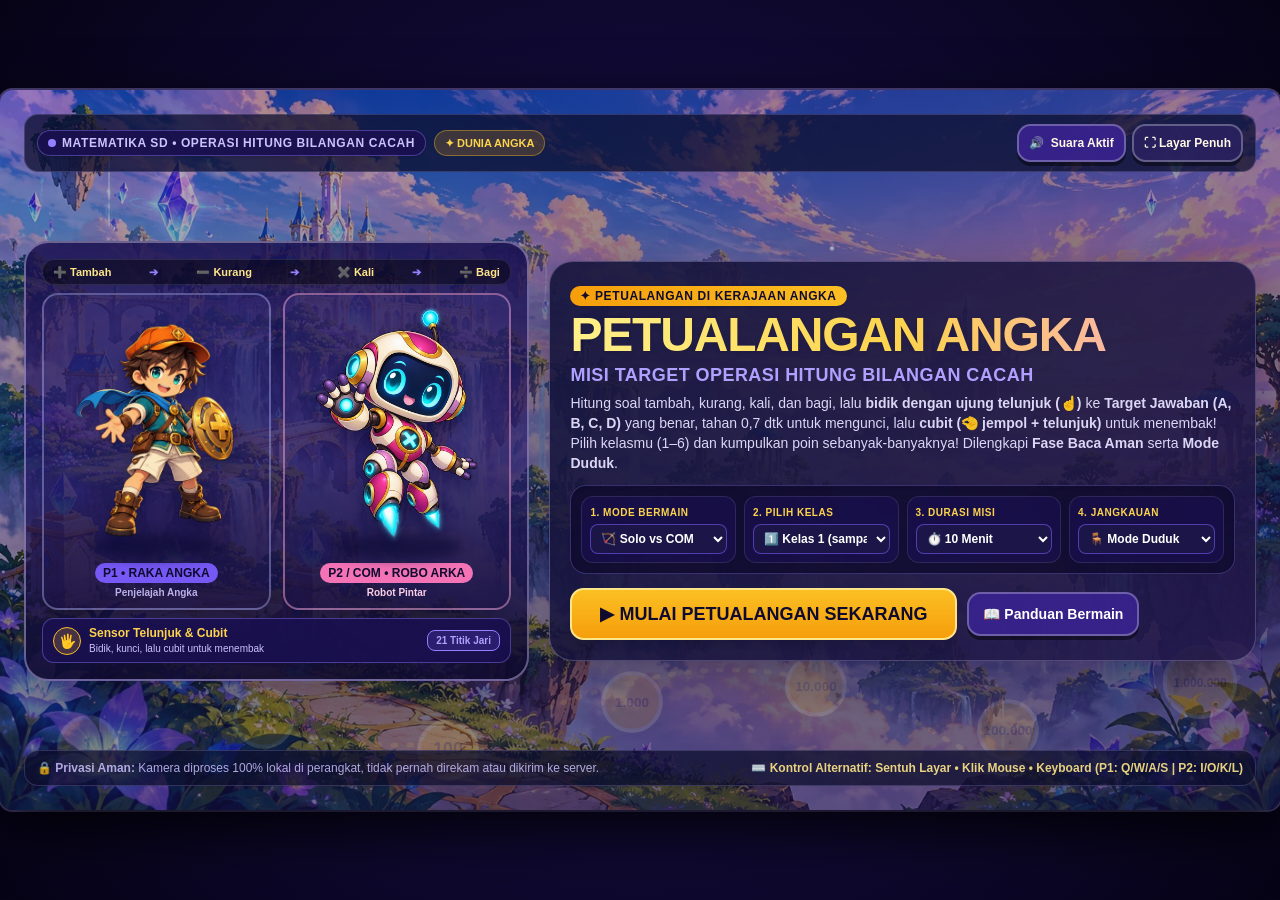
<file: index.html>
<!DOCTYPE html>
<html lang="id">
<head>
<meta charset="UTF-8">
<meta name="viewport" content="width=device-width, initial-scale=1.0, maximum-scale=1.0, user-scalable=no">
<title>Petualangan Angka: Target Operasi Hitung Bilangan Cacah (Kelas 1–6 SD)</title>
<link rel="stylesheet" href="aset/css/game.css"><link rel="stylesheet" href="aset/css/anime.css"><link rel="stylesheet" href="aset/css/tailwind-static.css">
<style id="mode-game-bersih">
/* Saat mode permainan aktif: latar ilustrasi & dekorasi dihilangkan agar kamera membaca tangan dengan jelas */
body.in-game #arena-container{background:#05060f !important;background-image:none !important}
body.in-game .world-backdrop,
body.in-game .world-sparkles{display:none !important;background:none !important}
body.in-game #webcam-video{opacity:1 !important}
</style>
</head>
<body>

<div id="arena-container">
  <div class="world-backdrop" aria-hidden="true"></div><div class="world-sparkles" aria-hidden="true"></div>
<!-- Video Kamera & Canvas Deteksi Gerak -->
  <video id="webcam-video" playsinline muted></video>
  <canvas id="motion-canvas"></canvas>

  <!-- LAYER ANTARMUKA UTAMA -->
  <div id="ui-layer">

    <!-- ================= 1. LAYAR COVER (RASIO 16:9 PRESISI & TANPA TUMPUK) ================= -->
    <section id="cover-screen" class="interactive-el w-full h-full grid grid-rows-[auto_1fr_auto] p-2.5 sm:p-4 lg:p-6 gap-2 overflow-hidden">
      
      <!-- Dekorasi Latar: Dunia Angka & Peta Petualangan (Non-Interaktif) -->
      <svg class="pointer-events-none absolute inset-0 w-full h-full z-0" viewBox="0 0 1600 900" preserveAspectRatio="xMidYMid slice" aria-hidden="true">
        <path d="M0,900 L0,640 Q200,560 420,640 T860,620 T1300,640 T1600,580 L1600,900 Z" fill="#2A1A7A" opacity="0.55"/>
        <circle cx="240" cy="120" r="3" fill="#FFF3C4"/><circle cx="520" cy="70" r="2" fill="#FFF3C4"/><circle cx="900" cy="110" r="3" fill="#FFF3C4"/><circle cx="1180" cy="60" r="2" fill="#FFF3C4"/><circle cx="1400" cy="150" r="3" fill="#FFF3C4"/><circle cx="160" cy="400" r="2" fill="#FFF3C4"/><circle cx="1500" cy="420" r="3" fill="#FFF3C4"/><circle cx="700" cy="330" r="2" fill="#FFF3C4"/><circle cx="1050" cy="380" r="2" fill="#FFF3C4"/><circle cx="380" cy="260" r="2" fill="#FFF3C4"/><text class="float-sym " x="90" y="230" font-family="Fredoka,sans-serif" font-weight="700" font-size="170" fill="#FFFFFF" opacity="0.16">+</text><text class="float-sym d2" x="1380" y="250" font-family="Fredoka,sans-serif" font-weight="700" font-size="190" fill="#22D3EE" opacity="0.2">×</text><text class="float-sym d3" x="230" y="560" font-family="Fredoka,sans-serif" font-weight="700" font-size="150" fill="#F472B6" opacity="0.2">÷</text><text class="float-sym " x="1330" y="560" font-family="Fredoka,sans-serif" font-weight="700" font-size="170" fill="#FFB300" opacity="0.18">−</text><text class="float-sym d2" x="760" y="210" font-family="Fredoka,sans-serif" font-weight="700" font-size="140" fill="#FFFFFF" opacity="0.12">=</text><text class="float-sym d3" x="620" y="520" font-family="Fredoka,sans-serif" font-weight="700" font-size="150" fill="#FFFFFF" opacity="0.1">7</text><text class="float-sym " x="1100" y="520" font-family="Fredoka,sans-serif" font-weight="700" font-size="160" fill="#FFFFFF" opacity="0.1">3</text>
        <path d="M60 840 C 300 720, 420 880, 640 790 S 1000 700, 1180 810 S 1450 850, 1560 720" fill="none" stroke="#FFD76A" stroke-width="6" stroke-dasharray="4 16" stroke-linecap="round" opacity="0.55"/>
        <g opacity="0.8"><circle cx="110" cy="820" r="36" fill="#FFB300" stroke="#FFF3C4" stroke-width="5"/><text x="110" y="826" text-anchor="middle" font-family="Fredoka,sans-serif" font-weight="700" font-size="22" fill="#3B1D00">1</text><circle cx="330" cy="785" r="36" fill="#FFB300" stroke="#FFF3C4" stroke-width="5"/><text x="330" y="791" text-anchor="middle" font-family="Fredoka,sans-serif" font-weight="700" font-size="22" fill="#3B1D00">10</text><circle cx="560" cy="825" r="36" fill="#FFB300" stroke="#FFF3C4" stroke-width="5"/><text x="560" y="831" text-anchor="middle" font-family="Fredoka,sans-serif" font-weight="700" font-size="22" fill="#3B1D00">100</text><circle cx="790" cy="765" r="36" fill="#FFB300" stroke="#FFF3C4" stroke-width="5"/><text x="790" y="771" text-anchor="middle" font-family="Fredoka,sans-serif" font-weight="700" font-size="17" fill="#3B1D00">1.000</text><circle cx="1020" cy="745" r="36" fill="#FFB300" stroke="#FFF3C4" stroke-width="5"/><text x="1020" y="751" text-anchor="middle" font-family="Fredoka,sans-serif" font-weight="700" font-size="17" fill="#3B1D00">10.000</text><circle cx="1260" cy="800" r="36" fill="#FFB300" stroke="#FFF3C4" stroke-width="5"/><text x="1260" y="806" text-anchor="middle" font-family="Fredoka,sans-serif" font-weight="700" font-size="17" fill="#3B1D00">100.000</text><circle cx="1500" cy="740" r="44" fill="#FFB300" stroke="#FFF3C4" stroke-width="5"/><text x="1500" y="746" text-anchor="middle" font-family="Fredoka,sans-serif" font-weight="700" font-size="15" fill="#3B1D00">1.000.000</text></g>
      </svg>

      <!-- BARIS 1: HEADER NAVIGASI ATAS -->
      <header class="relative z-10 flex items-center justify-between gap-2 border-b border-emerald-400/20 pb-1.5">
        <div class="flex items-center gap-2 min-w-0">
          <div class="flex items-center gap-1.5 bg-emerald-950/90 px-2.5 py-1 rounded-full border border-emerald-400/40 shadow truncate">
            <span class="inline-block w-2 h-2 rounded-full bg-emerald-400 animate-pulse shrink-0"></span>
            <span class="text-[10px] sm:text-xs font-extrabold tracking-wider text-emerald-200 truncate">MATEMATIKA SD • OPERASI HITUNG BILANGAN CACAH</span>
          </div>
          <span class="hidden xl:inline-flex items-center gap-1 bg-amber-500/20 border border-amber-400/40 text-amber-300 text-[11px] font-extrabold px-2.5 py-1 rounded-full shrink-0">
            ✦ DUNIA ANGKA
          </span>
        </div>

        <div class="flex items-center gap-1.5 shrink-0">
          <button id="btn-toggle-audio" class="btn-game bg-emerald-800/90 hover:bg-emerald-700 text-[11px] sm:text-xs px-2.5 py-1 min-h-[34px] sm:min-h-[38px]" aria-label="Pengaturan Suara">
            <span id="audio-icon">🔊</span> <span id="audio-label">Suara Aktif</span>
          </button>
          <button id="btn-fullscreen" class="btn-game bg-slate-800/90 hover:bg-slate-700 text-[11px] sm:text-xs px-2.5 py-1 min-h-[34px] sm:min-h-[38px]" aria-label="Layar Penuh">
            ⛶ Layar Penuh
          </button>
        </div>
      </header>

      <!-- BARIS 2: PANGGUNG UTAMA (GRID 12 KOLOM PRESISI, TIDAK SALING MENUMPUK) -->
      <div class="relative z-10 grid grid-cols-12 gap-3 sm:gap-5 items-center my-auto w-full max-w-[1440px] mx-auto min-h-0">
        
        <!-- KOLOM KIRI (5 KOLOM): DIORAMA KARAKTER & VISUAL TARGET INTERAKTIF -->
        <div class="diorama col-span-5 flex flex-col justify-between bg-gradient-to-b from-emerald-950/85 via-emerald-900/60 to-slate-950/90 border-2 border-emerald-400/40 rounded-2xl sm:rounded-3xl p-2.5 sm:p-4 shadow-2xl h-full max-h-[410px] gap-2">
          
          <!-- Banner Rantai Makanan Mini di Atas Diorama -->
          <div class="flex items-center justify-between bg-black/45 px-2.5 py-1 rounded-xl border border-white/10 text-[9px] sm:text-[11px] font-extrabold text-amber-200">
            <span>➕ Tambah</span>
            <span class="text-emerald-400">➔</span>
            <span>➖ Kurang</span>
            <span class="text-emerald-400">➔</span>
            <span>✖️ Kali</span>
            <span class="text-emerald-400">➔</span>
            <span>➗ Bagi</span>
          </div>

          <!-- Panggung 2 Tokoh Utama (Raka & Robo Arka) -->
          <div class="grid grid-cols-2 gap-2 sm:gap-3 my-auto">
            <!-- Kartu P1: Raka -->
            <div class="character-card bg-emerald-950/90 border-2 border-emerald-400 rounded-2xl p-2 flex flex-col items-center text-center shadow-lg">
              <div class="character-stage">
                <span class="character-motion raka" data-character="raka"><img class="character-art" src="aset/karakter/raka.webp" alt="Raka, penjelajah angka" draggable="false"></span>
              </div>
              <span class="mt-1 bg-emerald-500 text-slate-950 font-black text-[9px] sm:text-xs px-2 py-0.5 rounded-full uppercase">
                P1 • Raka Angka
              </span>
              <span class="text-[9px] sm:text-[10px] text-emerald-200/90 mt-0.5 font-semibold">Penjelajah Angka</span>
            </div>

            <!-- Kartu P2/COM: Robo Arka -->
            <div class="character-card bg-fuchsia-950/90 border-2 border-pink-400 rounded-2xl p-2 flex flex-col items-center text-center shadow-lg">
              <div class="character-stage">
                <span class="character-motion arka" data-character="arka"><img class="character-art" src="aset/karakter/robo-arka.webp" alt="Robo Arka, robot pintar angka" draggable="false"></span>
              </div>
              <span class="mt-1 bg-pink-400 text-slate-950 font-black text-[9px] sm:text-xs px-2 py-0.5 rounded-full uppercase">
                P2 / COM • Robo Arka
              </span>
              <span class="text-[9px] sm:text-[10px] text-pink-200 mt-0.5 font-semibold">Robot Pintar</span>
            </div>
          </div>

          <!-- Simulasi Visual Sensor Telapak Tangan di Bawah Diorama -->
          <div class="bg-emerald-950/90 border border-emerald-400/40 rounded-xl px-2.5 py-1.5 flex items-center justify-between gap-2">
            <div class="flex items-center gap-2 min-w-0">
              <span class="inline-flex items-center justify-center w-7 h-7 rounded-full bg-amber-400/20 border border-amber-400 text-sm shrink-0">🖐️</span>
              <div class="text-left truncate">
                <div class="text-[10px] sm:text-xs font-extrabold text-amber-300 truncate">Sensor Telunjuk & Cubit</div>
                <div class="text-[9px] sm:text-[10px] text-emerald-200 truncate">Bidik, kunci, lalu cubit untuk menembak</div>
              </div>
            </div>
            <span class="bg-emerald-500/20 border border-emerald-400 text-emerald-300 font-black text-[9px] sm:text-[10px] px-2 py-0.5 rounded-lg shrink-0">
              21 Titik Jari
            </span>
          </div>
        </div>

        <!-- KOLOM KANAN (7 KOLOM): IDENTITAS JUDUL, PANEL KONFIGURASI 4 KOLOM & TOMBOL MULAI -->
        <div class="mission-panel col-span-7 flex flex-col justify-between space-y-2 sm:space-y-3 text-left min-w-0">
          
          <!-- Lencana & Judul Utama -->
          <div>
            <div class="inline-flex items-center gap-1.5 bg-gradient-to-r from-amber-500 to-amber-400 text-slate-950 font-black text-[9px] sm:text-xs px-2.5 py-0.5 rounded-full uppercase tracking-wider shadow">
              <span>✦ PETUALANGAN DI KERAJAAN ANGKA</span>
            </div>
            <h1 class="mt-1 text-2xl sm:text-4xl lg:text-5xl font-bold text-transparent bg-clip-text bg-gradient-to-r from-yellow-200 via-amber-300 to-pink-300 drop-shadow leading-none tracking-tight">
              PETUALANGAN ANGKA
            </h1>
            <div class="text-xs sm:text-base lg:text-lg font-extrabold text-emerald-300 tracking-wide mt-0.5">
              MISI TARGET OPERASI HITUNG BILANGAN CACAH
            </div>
            <p class="mt-1 text-[11px] sm:text-xs lg:text-sm text-emerald-100/95 leading-snug max-w-2xl">
              Hitung soal tambah, kurang, kali, dan bagi, lalu <strong>bidik dengan ujung telunjuk (☝️)</strong> ke <strong>Target Jawaban (A, B, C, D)</strong> yang benar, tahan 0,7 dtk untuk mengunci, lalu <strong>cubit (🤏 jempol + telunjuk)</strong> untuk menembak! Pilih kelasmu (1–6) dan kumpulkan poin sebanyak-banyaknya! Dilengkapi <strong>Fase Baca Aman</strong> serta <strong>Mode Duduk</strong>.
            </p>
          </div>

          <!-- Dek Pengaturan 4 Kolom Lengkap (Mode, Tingkat, Durasi, Aksesibilitas) -->
          <div class="grid grid-cols-2 sm:grid-cols-4 gap-2 bg-slate-950/80 p-2 sm:p-2.5 rounded-2xl border border-emerald-400/30 shadow-inner">
            <div class="bg-emerald-950/70 p-1.5 sm:p-2 rounded-xl border border-white/10">
              <label for="select-mode" class="block text-[9px] sm:text-[10px] font-extrabold text-amber-300 uppercase tracking-wider mb-1">1. Mode Bermain</label>
              <select id="select-mode" class="w-full bg-slate-900 text-white font-bold text-[11px] sm:text-xs rounded-lg p-1.5 border border-emerald-500/60 focus:outline-none focus:border-amber-400">
                <option value="solo_com" selected>🏹 Solo vs COM</option>
                <option value="pvp_duel">⚔️ Duel 2P Serentak</option>
                <option value="coop_com">🛡️ 2P Kooperatif</option>
                <option value="tourney_4p">🏆 Lomba 4 Pemain</option>
              </select>
            </div>

            <div class="bg-emerald-950/70 p-1.5 sm:p-2 rounded-xl border border-white/10">
              <label for="select-diff" class="block text-[9px] sm:text-[10px] font-extrabold text-amber-300 uppercase tracking-wider mb-1">2. Pilih Kelas</label>
              <select id="select-diff" class="w-full bg-slate-900 text-white font-bold text-[11px] sm:text-xs rounded-lg p-1.5 border border-emerald-500/60 focus:outline-none focus:border-amber-400">
                <option value="K1" selected>1️⃣ Kelas 1 (sampai 10)</option>
                <option value="K2">2️⃣ Kelas 2 (sampai 20)</option>
                <option value="K3">3️⃣ Kelas 3 (sampai 100)</option>
                <option value="K4">4️⃣ Kelas 4 (sampai 1.000)</option>
                <option value="K5">5️⃣ Kelas 5 (sampai 10.000)</option>
                <option value="K6">6️⃣ Kelas 6 (sampai 100.000)</option>
              </select>
            </div>

            <div class="bg-emerald-950/70 p-1.5 sm:p-2 rounded-xl border border-white/10">
              <label for="select-duration" class="block text-[9px] sm:text-[10px] font-extrabold text-amber-300 uppercase tracking-wider mb-1">3. Durasi Misi</label>
              <select id="select-duration" class="w-full bg-slate-900 text-white font-bold text-[11px] sm:text-xs rounded-lg p-1.5 border border-emerald-500/60 focus:outline-none focus:border-amber-400">
                <option value="0">♾️ Tanpa Waktu</option>
                <option value="600" selected>⏱️ 10 Menit</option>
                <option value="900">⏱️ 15 Menit</option>
                <option value="1800">⏱️ 30 Menit</option>
              </select>
            </div>

            <div class="bg-emerald-950/70 p-1.5 sm:p-2 rounded-xl border border-white/10">
              <label for="select-posture" class="block text-[9px] sm:text-[10px] font-extrabold text-amber-300 uppercase tracking-wider mb-1">4. Jangkauan</label>
              <select id="select-posture" class="w-full bg-slate-900 text-white font-bold text-[11px] sm:text-xs rounded-lg p-1.5 border border-emerald-500/60 focus:outline-none focus:border-amber-400">
                <option value="seated" selected>🪑 Mode Duduk</option>
                <option value="standing">🧍 Mode Berdiri</option>
              </select>
            </div>
          </div>

          <!-- Baris Aksi Utama (CTA) -->
          <div class="flex flex-wrap items-center gap-2.5 pt-0.5">
            <button id="btn-start-main" class="btn-game bg-gradient-to-b from-amber-400 to-amber-500 hover:from-amber-300 hover:to-amber-400 text-slate-950 text-sm sm:text-base lg:text-lg px-5 sm:px-7 py-2.5 shadow-xl border-amber-200">
              ▶ MULAI PETUALANGAN SEKARANG
            </button>
            <button id="btn-open-guide" class="btn-game bg-emerald-800/90 hover:bg-emerald-700 text-white text-xs sm:text-sm px-3.5 py-2.5">
              📖 Panduan Bermain
            </button>
          </div>

        </div>
      </div>

      <!-- BARIS 3: FOOTER INFORMASI PRIVASI & KONTROL ALTERNATIF -->
      <footer class="relative z-10 flex items-center justify-between gap-2 text-[10px] sm:text-xs text-emerald-200/85 border-t border-emerald-400/20 pt-1.5">
        <span class="truncate">🔒 <strong>Privasi Aman:</strong> Kamera diproses 100% lokal di perangkat, tidak pernah direkam atau dikirim ke server.</span>
        <span class="hidden md:inline-block truncate font-bold text-amber-200/90">⌨️ Kontrol Alternatif: Sentuh Layar • Klik Mouse • Keyboard (P1: Q/W/A/S | P2: I/O/K/L)</span>
      </footer>
    </section>

    <!-- ================= 2. MODAL KALIBRASI & LATIHAN KONTROL ================= -->
    <section id="calibration-screen" class="interactive-el hidden w-full h-full flex flex-col justify-between p-4 md:p-6 bg-black/65 backdrop-blur-sm">
      <div class="max-w-3xl mx-auto w-full my-auto bg-emerald-950/95 border-2 border-amber-400 rounded-3xl p-5 md:p-7 shadow-2xl">
        <div class="flex items-center justify-between border-b border-white/15 pb-3">
          <div>
            <span id="calib-badge" class="text-xs font-extrabold uppercase bg-amber-500 text-slate-950 px-2.5 py-0.5 rounded">TAHAP PERSIAPAN</span>
            <h2 id="calib-title" class="text-2xl md:text-3xl font-bold text-amber-300 mt-1">Kalibrasi Kamera &amp; Latihan Gerak</h2>
          </div>
          <div id="camera-status-pill" class="px-3 py-1.5 rounded-full text-xs font-bold bg-slate-800 border border-white/20">
            📷 Menyiapkan Kamera...
          </div>
        </div>

        <pre id="camera-diag" class="hidden mt-3 text-[11px] leading-snug whitespace-pre-wrap break-words text-amber-100 bg-black/50 border border-white/15 rounded-xl p-2" style="font-family:inherit"></pre>
        <div class="mt-4 grid grid-cols-1 md:grid-cols-2 gap-4 items-center">
          <div class="space-y-2 text-sm md:text-base">
            <p id="calib-desc" class="text-emerald-100 leading-relaxed">
              Angkat <strong>tanganmu</strong> ke depan kamera hingga muncul kursor di ujung telunjuk, bidik <strong>Target Uji</strong> selama 0,7 dtk sampai terkunci (hijau), lalu cubit 🤏 — atau tahan sampai bar penuh.
            </p>
            <ul class="text-xs md:text-sm space-y-1.5 text-amber-100 bg-black/40 p-3 rounded-xl border border-white/10">
              <li>🖐️ <strong>Khusus Sensor Telapak Tangan:</strong> Hanya membaca 21 titik sendi telapak tangan &amp; jari. Gerakan wajah, kepala, atau badan <strong>100% diabaikan</strong>.</li>
              <li>🪑 <strong>Mode Duduk Aktif:</strong> Orbit target ditarik nyaman ke jangkauan telapak tangan sambil duduk.</li>
              <li>⌨️ <strong>Tanpa Kamera?</strong> Klik/Sentuh langsung target untuk langsung memilih (tombol keyboard juga bisa)!</li>
            </ul>
          </div>

          <!-- Area Uji Interaktif Kalibrasi -->
          <div class="flex flex-col items-center justify-center bg-black/50 p-4 rounded-2xl border border-emerald-500/40">
            <div id="practice-target" tabindex="0" role="button" aria-label="Target Uji Telapak Tangan"
                 class="quadrant-card w-full h-36 flex flex-col items-center justify-center p-4 text-center select-none">
              <span class="text-xs font-bold text-amber-300 uppercase">TARGET UJI • BIDIK / SENTUH</span>
              <span class="text-lg font-extrabold mt-1">☝️ Bidik & Cubit 🤏 Target Ini!</span>
              <div class="w-4/5 h-3 bg-slate-800 rounded-full mt-3 overflow-hidden border border-white/20">
                <div id="practice-progress" class="h-full bg-orange-400 transition-all duration-100" style="width: 0%;"></div>
              </div>
              <span id="practice-timer-label" class="text-xs text-emerald-200 mt-2">Latihan dapat dilewati kapan saja...</span>
            </div>
          </div>
        </div>

        <div class="mt-5 flex flex-wrap items-center justify-between gap-3 pt-3 border-t border-white/15">
          <button id="btn-calib-back" class="btn-game bg-slate-800 hover:bg-slate-700 text-sm px-5">
            ⬅ Kembali ke Cover
          </button>
          <div class="flex items-center gap-3">
            <button id="btn-retry-cam" class="btn-game bg-sky-700 hover:bg-sky-600 text-sm px-4">
              🔄 Muat Ulang Kamera
            </button>
            <button id="btn-switch-cam" class="btn-game bg-indigo-700 hover:bg-indigo-600 text-sm px-4">
              📷 Ganti Kamera
            </button>
            <button id="btn-skip-practice" class="btn-game bg-amber-500 hover:bg-amber-400 text-slate-950 text-base px-6">
              Lewati Latihan &amp; Mulai ➔
            </button>
          </div>
        </div>
      </div>
    </section>

    <!-- ================= 3. HUD & ARENA BERMAIN UTAMA (90-100% KAMERA) ================= -->
    <section id="gameplay-screen" class="hidden w-full h-full flex flex-col justify-between pointer-events-none">
      
      <!-- HUD ATAS RINGKAS (Maks 10-12% Tinggi Layar) -->
      <header class="interactive-el w-full bg-slate-950/85 backdrop-blur-md border-b border-white/20 px-3 py-2 flex items-center justify-between gap-2 z-20" style="min-height: 52px; max-height: 14%;">
        <!-- Info Kiri: Mode & Pemain 1 -->
        <div class="flex items-center gap-2 md:gap-3">
          <div class="flex items-center gap-1.5 bg-emerald-900/90 border border-emerald-400 px-3 py-1 rounded-xl">
            <span class="hud-character character-motion raka" data-character="raka" aria-hidden="true"><img class="character-art" src="aset/karakter/raka.webp" alt=""></span><span class="text-xs md:text-sm font-black text-emerald-300" id="hud-p1-name">P1: Raka</span>
            <span class="text-sm md:text-base font-black text-amber-300" id="hud-p1-score">0</span>
          </div>
          <div id="hud-p1-qcount" class="text-xs font-bold bg-black/60 px-2.5 py-1 rounded-xl text-emerald-100 border border-white/10">
            Benar: 0 | Soal #1
          </div>
        </div>

        <!-- Info Tengah: Timer Durasi Misi & Indikator Sensor -->
        <div class="flex items-center gap-2 text-center">
          <div id="hud-session-timer-box" class="flex items-center gap-1.5 px-3 py-1 rounded-xl bg-amber-500 text-slate-950 font-black text-xs md:text-sm shadow-lg border-2 border-amber-200">
            <span>⏱️ WAKTU MISI:</span>
            <span id="hud-session-timer" class="font-mono text-sm md:text-base">10:00</span>
          </div>
          <span id="detector-badge" class="hidden lg:inline-block px-3 py-1 rounded-full text-xs font-extrabold bg-emerald-700 text-white border border-emerald-300">
            🖐️ Sensor Telapak Tangan Aktif
          </span>
          <span id="global-motion-alert" class="hidden px-3 py-1 rounded-full text-xs font-extrabold bg-amber-600 text-white">
            🖐️ Tunjukkan Telapak Tangan Terbuka ke Kamera
          </span>
        </div>

        <!-- Info Kanan: Lawan/COM/P2 & Kontrol Jeda -->
        <div class="flex items-center gap-2">
          <div id="hud-p2-box" class="flex items-center gap-1.5 bg-amber-900/90 border border-amber-400 px-3 py-1 rounded-xl">
            <span class="hud-character character-motion arka" data-character="arka" aria-hidden="true"><img class="character-art" src="aset/karakter/robo-arka.webp" alt=""></span><span class="text-xs md:text-sm font-black text-amber-200" id="hud-p2-name">COM: Arka</span>
            <span class="text-sm md:text-base font-black text-white" id="hud-p2-score">0</span>
          </div>
          <button id="btn-finish-game" class="btn-game bg-emerald-700 hover:bg-emerald-600 text-xs md:text-sm px-3 min-h-[38px]" aria-label="Selesaikan Misi">
            🏁 Selesai
          </button>
          <button id="btn-pause-game" class="btn-game bg-slate-800 hover:bg-slate-700 text-xs md:text-sm px-3 min-h-[38px]" aria-label="Jeda Permainan">
            ⏸ Jeda
          </button>
        </div>
      </header>

      <!-- AREA ARENA TENGAH (80%+ Layar Kamera Bersih) -->
      <main id="arena-playfield" class="relative flex-1 w-full h-full flex overflow-hidden">
        <!-- Akan dirender dinamis oleh JS -->
      </main>

      <!-- BAR BAWAH SANGAT RINGKAS (Petunjuk Kontrol & Postur) -->
      <footer class="interactive-el w-full bg-slate-950/75 px-3 py-1.5 flex items-center justify-between text-[11px] md:text-xs text-emerald-200 border-t border-white/15 z-20">
        <span id="footer-control-hint">💡 Bidik dengan telunjuk ~0,7 dtk untuk mengunci, cubit jempol+telunjuk untuk menembak (atau tahan ±1,4 dtk), atau klik langsung.</span>
        <div class="flex items-center gap-3">
          <button id="btn-switch-posture-live" class="underline font-bold text-amber-300 hover:text-amber-200 cursor-pointer">
            🪑 Ubah Mode Duduk/Berdiri
          </button>
          <span id="lighting-indicator" class="font-bold text-green-300">🖐️ Menunggu Tangan...</span>
        </div>
      </footer>
    </section>

    <!-- ================= 4. MODAL JEDA ================= -->
    <section id="pause-modal" class="interactive-el hidden absolute inset-0 bg-black/80 backdrop-blur-md z-50 flex items-center justify-center p-4">
      <div class="bg-emerald-950 border-4 border-amber-400 rounded-3xl max-w-md w-full p-6 text-center shadow-2xl space-y-4">
        <h2 class="text-3xl font-bold text-amber-300">⏸ PERMAINAN DIJEDA</h2>
        <p class="text-sm text-emerald-100">Timer, detektor kamera, dan progres lawan virtual dibekukan sementara.</p>
        <div class="flex flex-col gap-3 pt-2">
          <button id="btn-resume-game" class="btn-game bg-emerald-600 hover:bg-emerald-500 text-white text-lg w-full">
            ▶ Lanjutkan Bermain
          </button>
          <button id="btn-end-from-pause" class="btn-game bg-sky-600 hover:bg-sky-500 text-white text-base w-full">
            🏁 Akhiri Misi &amp; Lihat Pembahasan
          </button>
          <button id="btn-restart-session" class="btn-game bg-amber-600 hover:bg-amber-500 text-white text-base w-full">
            🔄 Ulangi Sesi Ini
          </button>
          <button id="btn-quit-to-cover" class="btn-game bg-slate-800 hover:bg-slate-700 text-white text-base w-full">
            🏠 Kembali ke Layar Utama
          </button>
        </div>
      </div>
    </section>

    <!-- ================= 5. LAYAR HASIL & PEMBAHASAN ================= -->
    <section id="results-screen" class="interactive-el hidden w-full h-full bg-slate-950/90 backdrop-blur-md p-4 md:p-8 overflow-y-auto z-40">
      <div class="max-w-5xl mx-auto bg-emerald-950 border-4 border-amber-400 rounded-3xl p-5 md:p-8 shadow-2xl">
        <div class="flex flex-col md:flex-row items-center justify-between gap-4 border-b border-white/20 pb-4">
          <div>
            <span id="result-badge" class="bg-amber-400 text-slate-950 font-black text-xs px-3 py-1 rounded-full uppercase">LAPORAN MISI HITUNG</span>
            <h2 id="result-title" class="text-3xl md:text-4xl font-bold text-amber-300 mt-1">Misi Selesai!</h2>
            <p id="result-subtitle" class="text-sm md:text-base text-emerald-100">Berikut ringkasan skor dan pembahasan soal operasi hitung.</p>
          </div>
          <div class="flex flex-wrap gap-3">
            <button id="btn-play-again" class="btn-game bg-amber-500 hover:bg-amber-400 text-slate-950 text-base px-6">
              🔄 Main Lagi
            </button>
            <button id="btn-result-home" class="btn-game bg-slate-800 hover:bg-slate-700 text-white text-base px-5">
              🏠 Menu Utama
            </button>
          </div>
        </div>

        <!-- Papan Skor Akhir -->
        <div id="result-scoreboard" class="grid grid-cols-1 sm:grid-cols-2 lg:grid-cols-4 gap-3 my-5">
          <!-- Diisi oleh JS -->
        </div>

        <!-- Daftar Pembahasan Soal yang Dijawab -->
        <div class="mt-6">
          <h3 class="text-xl font-bold text-amber-200 mb-3">📖 Pembahasan Soal &amp; Cara Menghitung:</h3>
          <div id="result-review-list" class="space-y-3 max-h-64 overflow-y-auto pr-2">
            <!-- Diisi oleh JS -->
          </div>
        </div>
      </div>
    </section>

    <!-- ================= 7. MODAL PANDUAN SINGKAT ================= -->
    <section id="guide-modal" class="interactive-el hidden absolute inset-0 bg-black/80 backdrop-blur-md z-50 flex items-center justify-center p-4">
      <div class="bg-emerald-950 border-4 border-emerald-400 rounded-3xl max-w-2xl w-full p-6 shadow-2xl space-y-4 max-h-[90%] overflow-y-auto">
        <div class="flex items-center justify-between border-b border-white/15 pb-2">
          <h2 class="text-2xl font-bold text-amber-300">📖 Cara Bermain: Sensor Telapak Tangan</h2>
          <button id="btn-close-guide" class="btn-game bg-slate-800 text-xs px-3 min-h-[38px]">✖ Tutup</button>
        </div>
        <div class="space-y-3 text-sm text-emerald-100 leading-relaxed">
          <p><strong>1. Sensor Murni Telapak Tangan (🖐️):</strong> Permainan ini menggunakan pelacak 21 titik sendi telapak tangan dan jari. Gerakan wajah, kepala, bahu, maupun badan <strong>tidak akan pernah memilih jawaban sendiri</strong>.</p>
          <p><strong>2. Bidik, Kunci, Tembak (☝️🤏):</strong> Gerakkan <strong>ujung telunjuk</strong> (kursor muncul di ujungnya) ke target jawaban. Tahan <strong>0,7 detik</strong> sampai target terkunci (hijau), lalu <strong>cubit jempol + telunjuk</strong> untuk menembak satu kali. Kalau tidak mencubit, tahan sekitar 1,4 detik dan tembakan keluar otomatis. Tangan hilang dari kamera = bidikan dibatalkan. Benar/salah baru muncul setelah kamu menembak.</p>
          <p><strong>3. Fase Baca Aman (1,2 Detik Awal):</strong> Saat soal baru muncul, waktu berhenti sejenak agar kamu bisa membaca soal dengan tenang. Waktu per soal menyesuaikan kelas (Kelas 1: 30 detik … Kelas 6: 80 detik).</p>
          <p><strong>6. Level Kelas 1–6:</strong> Kelas 1 sampai 10 • Kelas 2 sampai 20 • Kelas 3 sampai 100 • Kelas 4 sampai 1.000 • Kelas 5 sampai 10.000 • Kelas 6 sampai 100.000. Semua level dibuat mudah: angka kecil/bulat, kali dan bagi hanya dengan pengali 2–5.</p>
          <p><strong>7. Telapak tangan tidak terbaca?</strong> Pastikan ruangan cukup terang, jarak tangan ±40–80 cm dari kamera, telapak terbuka menghadap kamera, lalu tekan <em>Muat Ulang Kamera</em>. Target juga bisa diklik/disentuh atau memakai keyboard.</p>
          <p><strong>4. Mode Aksesibilitas Duduk:</strong> Pilih <em>Mode Duduk</em> agar posisi target jawaban berada di jangkauan telapak tangan saat duduk.</p>
          <p><strong>5. Mode Duel 2 Pemain Serentak:</strong> Satu kamera dibagi menjadi Area Kiri (Pemain 1) dan Area Kanan (Pemain 2). Masing-masing pemain menggunakan telapak tangannya di sisi layarnya sendiri secara bersamaan!</p>
        </div>
      </div>
    </section>

  </div>
</div>

<script>
/* Hidupkan "mode game bersih" otomatis ketika layar permainan tampil */
(function(){
  var g=document.getElementById('gameplay-screen');
  if(!g)return;
  function sync(){document.body.classList.toggle('in-game',!g.classList.contains('hidden')&&g.offsetParent!==null||(!g.classList.contains('hidden')&&getComputedStyle(g).display!=='none'));}
  new MutationObserver(sync).observe(g,{attributes:true,attributeFilter:['class','style']});
  sync();
})();
</script>
<script src="aset/js/animasi.js"></script>
<script src="aset/js/game.js"></script>
</body>
</html>
</file>
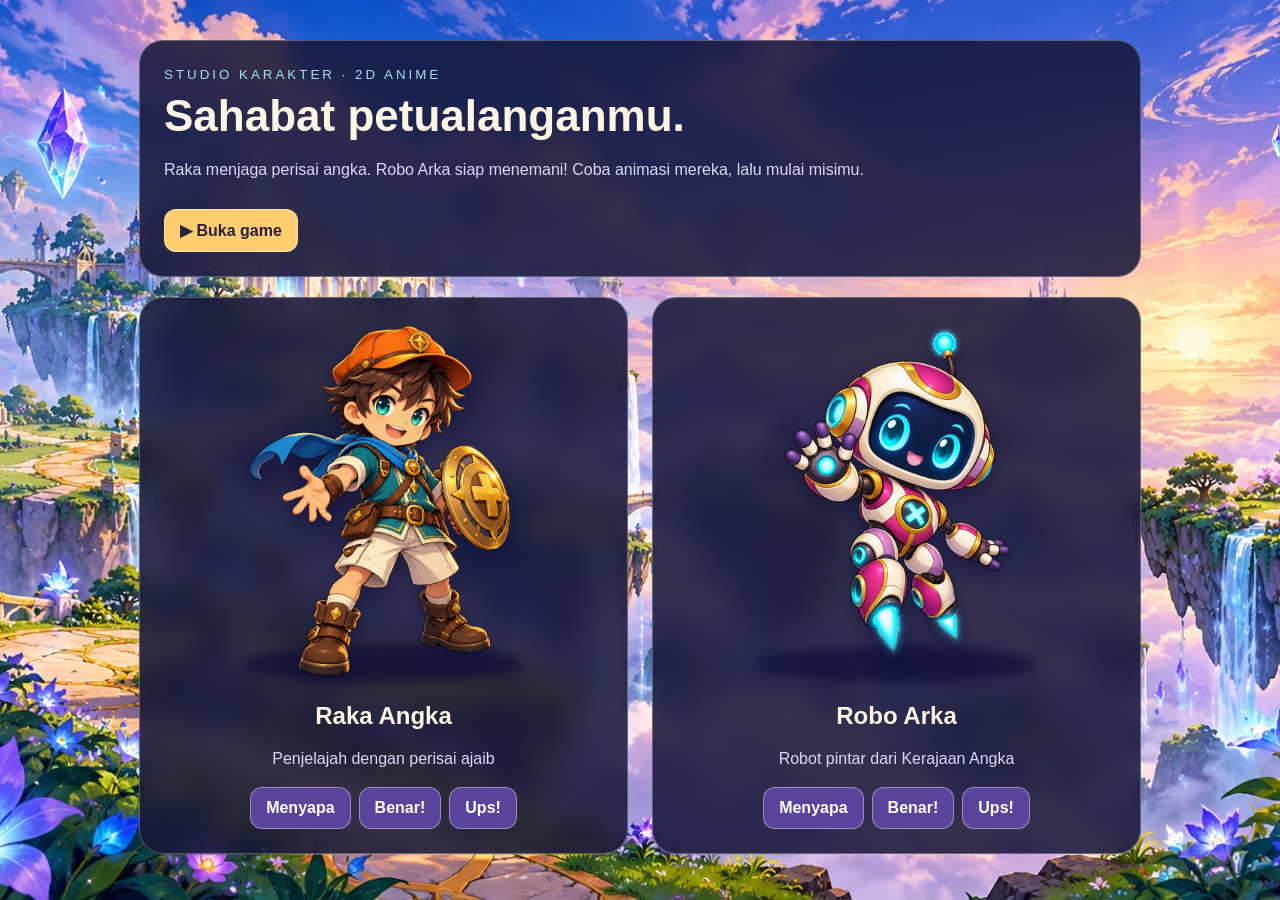
<file: pratinjau-animasi.html>
<!doctype html><html lang="id"><head><meta charset="utf-8"><meta name="viewport" content="width=device-width,initial-scale=1"><title>Studio Karakter — Petualangan Angka</title><link rel="stylesheet" href="aset/css/anime.css"><style>*{box-sizing:border-box}body{margin:0;min-height:100vh;color:#fff5e4;background:#18163b url('aset/background/kerajaan-angka.webp') center/cover fixed;font-family:'Trebuchet MS',sans-serif}main{max-width:1050px;margin:auto;padding:40px 24px}header,.studio{background:#171739dd;border:1px solid #ffffff44;border-radius:24px;padding:24px;backdrop-filter:blur(12px)}header{margin-bottom:20px}small{color:#9fe5e8;letter-spacing:3px}h1{font-size:clamp(24px,5vw,44px);margin:8px 0}p{color:#ddd8f6;line-height:1.6}.cast{display:grid;grid-template-columns:1fr 1fr;gap:24px}.studio{text-align:center}.character-stage{height:360px}.controls{display:flex;justify-content:center;gap:8px;flex-wrap:wrap}button,a{font:inherit;font-weight:bold;border-radius:12px;padding:11px 15px;border:1px solid #ffffff66;color:white;background:#5a439b;cursor:pointer;text-decoration:none}button:hover,a:hover{background:#7860c0}a{display:inline-block;margin-top:10px;background:#ffcd70;color:#28203e}h2{margin-bottom:5px}@media(max-width:600px){.cast{grid-template-columns:1fr}.character-stage{height:300px}main{padding:18px}}</style></head><body><main><header><small>STUDIO KARAKTER · 2D ANIME</small><h1>Sahabat petualanganmu.</h1><p>Raka menjaga perisai angka. Robo Arka siap menemani! Coba animasi mereka, lalu mulai misimu.</p><a href="index.html">▶ Buka game</a></header><div class="cast"><section class="studio"><div class="character-stage"><span class="character-motion raka" data-character="raka"><img class="character-art" src="aset/karakter/raka.webp" alt="Raka Angka"></span></div><h2>Raka Angka</h2><p>Penjelajah dengan perisai ajaib</p><div class="controls"><button onclick="AnimeCharacters.react('raka','wave')">Menyapa</button><button onclick="AnimeCharacters.react('raka','cheer')">Benar!</button><button onclick="AnimeCharacters.react('raka','oops')">Ups!</button></div></section><section class="studio"><div class="character-stage"><span class="character-motion arka" data-character="arka"><img class="character-art" src="aset/karakter/robo-arka.webp" alt="Robo Arka"></span></div><h2>Robo Arka</h2><p>Robot pintar dari Kerajaan Angka</p><div class="controls"><button onclick="AnimeCharacters.react('arka','wave')">Menyapa</button><button onclick="AnimeCharacters.react('arka','cheer')">Benar!</button><button onclick="AnimeCharacters.react('arka','oops')">Ups!</button></div></section></div></main><script src="aset/js/animasi.js"></script></body></html>
</file>
<file: aset/css/game.css>
:root {
    --forest-dark: #1A1050;
    --emerald-leaf: #7658F5;
    --amber-gold: #FFB300;
    --sky-cyan: #22D3EE;
    --coral-red: #F43F5E;
    --parchment: #FFF8E7;
  }
  * { box-sizing: border-box; user-select: none; -webkit-user-select: none; }
  body, html {
    margin: 0; padding: 0; width: 100vw; height: 100dvh; overflow: hidden;
    background: radial-gradient(circle at center, #1a1050 0%, #060316 100%);
    font-family: 'Nunito', sans-serif;
    color: var(--parchment);
    display: flex; align-items: center; justify-content: center;
  }
  h1, h2, h3, .font-title { font-family: 'Fredoka', sans-serif; }
  
  /* Arena Kamera & Canvas Terkunci Rasio 16:9 */
  #arena-container {
    position: relative;
    width: min(100vw, calc(100dvh * 16 / 9));
    height: min(100dvh, calc(100vw * 9 / 16));
    aspect-ratio: 16 / 9;
    overflow: hidden;
    background: radial-gradient(circle at 30% 20%, #3b27a3 0%, #1a1050 55%, #0b0626 100%);
    box-shadow: 0 20px 60px rgba(0, 0, 0, 0.85), 0 0 0 2px rgba(176, 160, 255, 0.4);
    border-radius: clamp(0px, 1vw, 18px);
  }
  #webcam-video {
    position: absolute; top: 0; left: 0; width: 100%; height: 100%;
    object-fit: contain; transform: scaleX(-1); z-index: 1;
    pointer-events: none;
  }
  #motion-canvas {
    position: absolute; top: 0; left: 0; width: 100%; height: 100%;
    z-index: 2; pointer-events: none;
  }
  #ui-layer {
    position: absolute; top: 0; left: 0; width: 100%; height: 100%;
    z-index: 10; display: flex; flex-direction: column; justify-content: space-between;
    pointer-events: none;
  }
  .interactive-el { pointer-events: auto; }

  /* Tombol & Fokus Aksesibilitas */
  .btn-game {
    min-height: 40px; padding: 0.45rem 1rem;
    border-radius: 0.85rem; font-weight: 800; font-family: 'Fredoka', sans-serif;
    transition: transform 0.12s ease, box-shadow 0.12s ease, background-color 0.15s;
    display: inline-flex; align-items: center; justify-content: center; gap: 0.4rem;
    cursor: pointer; border: 2px solid rgba(255,255,255,0.28);
    box-shadow: 0 4px 0 rgba(0,0,0,0.45);
    white-space: nowrap;
  }
  .btn-game:active { transform: translateY(2px); box-shadow: 0 2px 0 rgba(0,0,0,0.45); }
  .btn-game:focus-visible { outline: 3px solid #FFF; outline-offset: 2px; }
  
  /* Target Jawaban Mengambang (Floating Bubbles) */
  .quadrant-card {
    position: relative;
    background: rgba(26, 16, 80, 0.86);
    border: 3px solid rgba(255, 248, 231, 0.55);
    border-radius: 1.25rem;
    backdrop-filter: blur(4px);
    transition: transform 0.15s ease, border-color 0.15s ease, background-color 0.15s ease;
    overflow: hidden;
    pointer-events: auto;
    cursor: pointer;
  }
  .floating-bubble {
    position: absolute;
    top: 0; left: 0;
    background: radial-gradient(circle at 30% 25%, rgba(139, 92, 246, 0.95), rgba(49, 27, 146, 0.94));
    border: 3px solid rgba(255, 248, 231, 0.78);
    border-radius: 2rem;
    box-shadow: 0 8px 20px rgba(0,0,0,0.5), inset 0 2px 8px rgba(255,255,255,0.25);
    backdrop-filter: blur(4px);
    pointer-events: auto;
    cursor: pointer;
    will-change: transform;
    transition: border-color 0.15s ease, box-shadow 0.15s ease;
    overflow: hidden;
  }
  .floating-bubble:hover, .floating-bubble:focus-visible,
  .quadrant-card:hover, .quadrant-card:focus-visible {
    border-color: var(--amber-gold);
    outline: none;
  }
  .floating-bubble.active-dwell, .quadrant-card.active-dwell {
    border-color: #00E676;
    background: radial-gradient(circle at 30% 25%, rgba(22, 163, 74, 0.96), rgba(20, 83, 45, 0.96));
    box-shadow: 0 0 24px rgba(0, 230, 118, 0.75);
  }
  .floating-bubble.global-spike-warn, .quadrant-card.global-spike-warn {
    border-color: var(--coral-red);
  }

  /* Safe Face Zone Indicator */
  .face-safe-zone {
    border: 2px dashed rgba(255, 248, 231, 0.22);
    border-radius: 9999px;
    pointer-events: none;
  }

  /* Cover Background & Dekorasi Kanopi Hutan */
  #cover-screen {
    position: relative;
    background-image:
      radial-gradient(circle at 15% 20%, rgba(255, 179, 0, 0.22) 0%, transparent 42%),
      radial-gradient(circle at 85% 78%, rgba(236, 72, 153, 0.26) 0%, transparent 50%),
      radial-gradient(circle at 70% 15%, rgba(34, 211, 238, 0.16) 0%, transparent 40%),
      linear-gradient(135deg, rgba(30, 16, 90, 0.96) 0%, rgba(58, 30, 140, 0.92) 50%, rgba(18, 9, 60, 0.97) 100%);
    background-size: cover;
    background-position: center;
  }

  @keyframes floatSlow {
    0%, 100% { transform: translateY(0px); }
    50% { transform: translateY(-5px); }
  }
  .animate-float-slow {
    animation: floatSlow 3.8s ease-in-out infinite;
  }
  .animate-float-delayed {
    animation: floatSlow 4.2s ease-in-out 1.2s infinite;
  }

  .float-sym { animation: floatSlow 5s ease-in-out infinite; transform-box: fill-box; transform-origin: center; }
  .float-sym.d2 { animation-duration: 6.5s; animation-delay: 1s; }
  .float-sym.d3 { animation-duration: 4.4s; animation-delay: 2s; }
  .floating-bubble::before {
    content: ""; position: absolute; top: 6%; left: 8%; width: 38%; height: 22%;
    border-radius: 50%; background: rgba(255,255,255,0.22); transform: rotate(-18deg); pointer-events: none;
  }
  @media (prefers-reduced-motion: reduce) {
    *, ::before, ::after {
      animation-duration: 0.01ms !important;
      animation-iteration-count: 1 !important;
      transition-duration: 0.01ms !important;
    }
  }

  /* TARGET / DINDING JAWABAN */
  .floating-bubble{background:none!important;border:0!important;box-shadow:none!important;backdrop-filter:none!important;border-radius:0!important;overflow:visible!important;filter:drop-shadow(0 8px 10px rgba(0,0,0,.55))}
  .floating-bubble::before{display:none}
  .shield-bg{position:absolute;inset:0;width:100%;height:100%;z-index:0;pointer-events:none;overflow:visible}
  .shield-bg .body{fill:#2f3b66;stroke:#FBBF24;stroke-width:4;vector-effect:non-scaling-stroke;transition:fill .12s}
  .shield-bg .rim{fill:none;stroke:rgba(255,255,255,.35);stroke-width:2;vector-effect:non-scaling-stroke}
  .shield-bg .crack{fill:none;stroke:#FDE68A;stroke-width:2.5;stroke-linecap:round;stroke-linejoin:round;opacity:0;vector-effect:non-scaling-stroke;transition:opacity .1s}
  .floating-bubble:hover .body{stroke:#fff}
  .floating-bubble[data-dmg="1"] .body{fill:#475569}
  .floating-bubble[data-dmg="2"] .body{fill:#7c2d12}
  .floating-bubble[data-dmg="1"] .c1,.floating-bubble[data-dmg="2"] .c1,.floating-bubble[data-dmg="2"] .c2{opacity:1}
  @keyframes shieldShake{0%{rotate:0deg;scale:1}25%{rotate:-5deg;scale:.93}60%{rotate:4deg;scale:1.04}100%{rotate:0deg;scale:1}}
  .shield-hit{animation:shieldShake .18s ease-out}
  .floating-bubble.aiming .body{stroke:#fff}
  .floating-bubble.locked .body{fill:#14532d;stroke:#4ADE80}
  .floating-bubble.locked{filter:drop-shadow(0 0 14px rgba(74,222,128,.85))}
  .floating-bubble.locked [id^="quad-bar"]{background:#4ade80}
  /* BIDIKAN TRANSPARAN */
  .reticle .fillc{fill:rgba(15,23,42,.22)}
  .reticle .ring{fill:none;stroke:#FBBF24;stroke-width:3;vector-effect:non-scaling-stroke}
  .reticle .ring2{fill:none;stroke:rgba(255,255,255,.6);stroke-width:2;stroke-dasharray:5 7;vector-effect:non-scaling-stroke;transform-origin:50% 50%}
  .reticle .ticks{fill:none;stroke:#FBBF24;stroke-width:3;stroke-linecap:round;vector-effect:non-scaling-stroke}
  .reticle-text{text-shadow:0 1px 4px #000,0 0 3px #000}
  .floating-bubble.aiming .reticle .ring{stroke:#fff}
  .floating-bubble.locked .reticle .ring,.floating-bubble.locked .reticle .ticks{stroke:#4ADE80}
  .floating-bubble.locked .reticle .ring2{stroke:#4ADE80;animation:reticleSpin 1.6s linear infinite}
  .floating-bubble.locked .reticle .fillc{fill:rgba(20,83,45,.3)}
  @keyframes reticleSpin{to{transform:rotate(360deg)}}


/* ===== OPTIMASI PERFORMA IFP / PERANGKAT RENDAH ===== */
*{-webkit-backdrop-filter:none!important;backdrop-filter:none!important}
.floating-bubble{filter:none!important}
#webcam-video{will-change:auto}
</file>
<file: aset/css/anime.css>
body,html{font-family:'Nunito','Trebuchet MS',sans-serif}h1,h2,h3,.font-title,.btn-game{font-family:'Fredoka','Trebuchet MS',sans-serif}
.world-backdrop{position:absolute;inset:0;background:linear-gradient(180deg,#12113922,#12113966),url('../background/kerajaan-angka.webp') center/cover;pointer-events:none}
.world-sparkles{position:absolute;inset:0;z-index:3;pointer-events:none;background-image:radial-gradient(circle at 9% 40%,#fff6be 0 2px,transparent 3px),radial-gradient(circle at 80% 65%,#b5faff 0 2px,transparent 3px),radial-gradient(circle at 35% 76%,#ffe4a7 0 2px,transparent 3px),radial-gradient(circle at 65% 22%,#fff 0 1px,transparent 3px);animation:sparkle-drift 8s ease-in-out infinite alternate}
#cover-screen{background:linear-gradient(110deg,#13123c33,#1c134666)}#cover-screen>svg{opacity:.17}
#cover-screen>header,#cover-screen>footer{background:#0e0f2ebf;border:1px solid #c4b5fd33;border-radius:14px;padding:9px 12px;backdrop-filter:blur(10px)}
.diorama{background:linear-gradient(155deg,#171d4eb8,#2e1858a6);border-color:#d9c9ff70!important;backdrop-filter:blur(8px);max-height:490px!important}
.mission-panel{padding:clamp(12px,1.6vw,26px);border-radius:24px;background:linear-gradient(120deg,#14143be6,#211748dc);border:1px solid #d9c9ff44;box-shadow:0 18px 55px #0e093266;backdrop-filter:blur(10px)}
.character-card{background:linear-gradient(180deg,#9980ff12,#1c124680)!important;border-color:#b5b8ff66!important;overflow:visible}.character-card:nth-child(2){border-color:#f4a6d880!important}
.character-stage{height:clamp(90px,20vw,260px);width:100%;display:flex;align-items:center;justify-content:center;position:relative;isolation:isolate}.character-stage::after{content:'';position:absolute;bottom:0;left:18%;right:18%;height:10%;border-radius:50%;background:#0c0b35aa;filter:blur(6px);z-index:-1}
.character-motion{display:inline-flex;align-items:center;justify-content:center;width:100%;height:100%;transform-origin:50% 90%;pointer-events:none}.character-art{display:block;width:100%;height:100%;object-fit:contain;filter:drop-shadow(0 9px 9px #0a093780);transform-origin:50% 85%}
.raka{animation:raka-idle 3.6s ease-in-out infinite}.arka{animation:arka-hover 3s ease-in-out infinite}.reaction-cheer>.character-art{animation:anime-cheer .85s ease-in-out}.reaction-oops>.character-art{animation:anime-oops .55s ease-in-out}.reaction-wave>.character-art{animation:anime-wave 1s ease-in-out}
.hud-character{width:32px;height:36px;flex-shrink:0}.hud-character .character-art{object-position:50% 30%}.arena-character{position:absolute;width:140%;height:140%;max-height:240px;opacity:.92;bottom:0;z-index:-1}.face-safe-zone{isolation:isolate;border-color:transparent}.face-zone-label{display:none}.camera-on .arena-character{display:none}.camera-on .face-safe-zone{border-color:#fff4}.camera-on .face-zone-label{display:block}#webcam-video{opacity:.48}
.floating-bubble .reticle .fillc{fill:rgba(20,21,63,.8)}.floating-bubble.locked .reticle .fillc{fill:rgba(20,83,45,.85)}.animation-paused .character-motion,.animation-paused .character-art,.animation-paused .world-sparkles{animation-play-state:paused!important}
@keyframes raka-idle{0%,100%{transform:translateY(0) rotate(-1deg)}50%{transform:translateY(-5px) rotate(1deg)}}
@keyframes arka-hover{0%,100%{transform:translateY(1px) rotate(2deg)}50%{transform:translateY(-12px) rotate(-2deg)}}
@keyframes anime-cheer{0%,100%{transform:translateY(0) scale(1)}20%{transform:translateY(4px) scale(1.04,.96)}50%{transform:translateY(-22px) rotate(-7deg) scale(1.04)}75%{transform:translateY(0) rotate(3deg)}}
@keyframes anime-oops{0%,100%{transform:translateX(0)}20%,60%{transform:translateX(-7px) rotate(-4deg)}40%,80%{transform:translateX(7px) rotate(4deg)}}
@keyframes anime-wave{0%,100%{transform:rotate(0)}25%,65%{transform:rotate(-7deg)}45%,85%{transform:rotate(7deg)}}
@keyframes sparkle-drift{from{transform:translateY(4px);opacity:.35}to{transform:translateY(-16px);opacity:1}}
@media(max-height:600px){.character-stage{height:clamp(75px,24vh,150px)}.mission-panel{padding:10px}.diorama{gap:5px!important}#cover-screen>footer{font-size:9px;padding:4px 8px}}
@media(max-width:700px){.hud-character{width:22px;height:26px}.mission-panel{border-radius:14px;padding:8px}.character-stage{height:clamp(70px,18vw,125px)}#cover-screen{overflow-y:auto}#gameplay-screen>header{gap:4px;padding:4px;flex-wrap:wrap;max-height:none!important}#hud-p1-qcount{display:none}#gameplay-screen>footer{font-size:9px}.arena-character{max-height:110px}}
@media(prefers-reduced-motion:reduce){.character-motion,.character-art,.world-sparkles{animation:none!important}}

/* Grid mengikuti lebar arena 16:9. */
#cover-screen{min-width:0;width:100%}#cover-screen>.grid{grid-template-columns:minmax(0,5fr) minmax(0,7fr);max-width:100%;min-width:0}#cover-screen>.grid>.diorama,#cover-screen>.grid>.mission-panel{grid-column:auto;min-width:0}#cover-screen h1{overflow-wrap:anywhere}
@media(max-height:600px){
#cover-screen{padding:8px;gap:6px;grid-template-rows:auto minmax(0,1fr) auto}#cover-screen>.grid{height:100%;overflow-y:auto;align-items:start;gap:10px;margin:0}#cover-screen>header{padding:4px 7px}#cover-screen>header .btn-game{font-size:10px;min-height:28px;padding:4px 8px}#cover-screen>header>div:first-child{max-width:58%}#cover-screen>header .tracking-wider{font-size:8px}.mission-panel{padding:9px!important}.mission-panel h1{font-size:25px}.mission-panel h1+div{font-size:10px;line-height:1.3}.mission-panel p{font-size:9px;line-height:1.4}.mission-panel>div:first-child>div:first-child{font-size:8px}.mission-panel select{font-size:9px;padding:4px}.mission-panel label{font-size:8px}.mission-panel .btn-game{font-size:10px;min-height:30px;padding:5px 8px}.mission-panel{gap:6px}.mission-panel>div{margin-top:0!important}.diorama{padding:7px!important;height:100%;min-height:230px}.character-stage{height:110px}.character-card{padding:4px!important}.character-card>span{font-size:9px}.diorama>div:first-child{font-size:8px}.diorama>div:last-child{font-size:8px;padding:4px}.diorama>div:last-child>span{display:none}#cover-screen>footer{padding:3px 6px;font-size:8px}
}

#cover-screen{grid-template-columns:minmax(0,1fr)}#cover-screen>header,#cover-screen>footer{min-width:0;max-width:100%}
</file>
